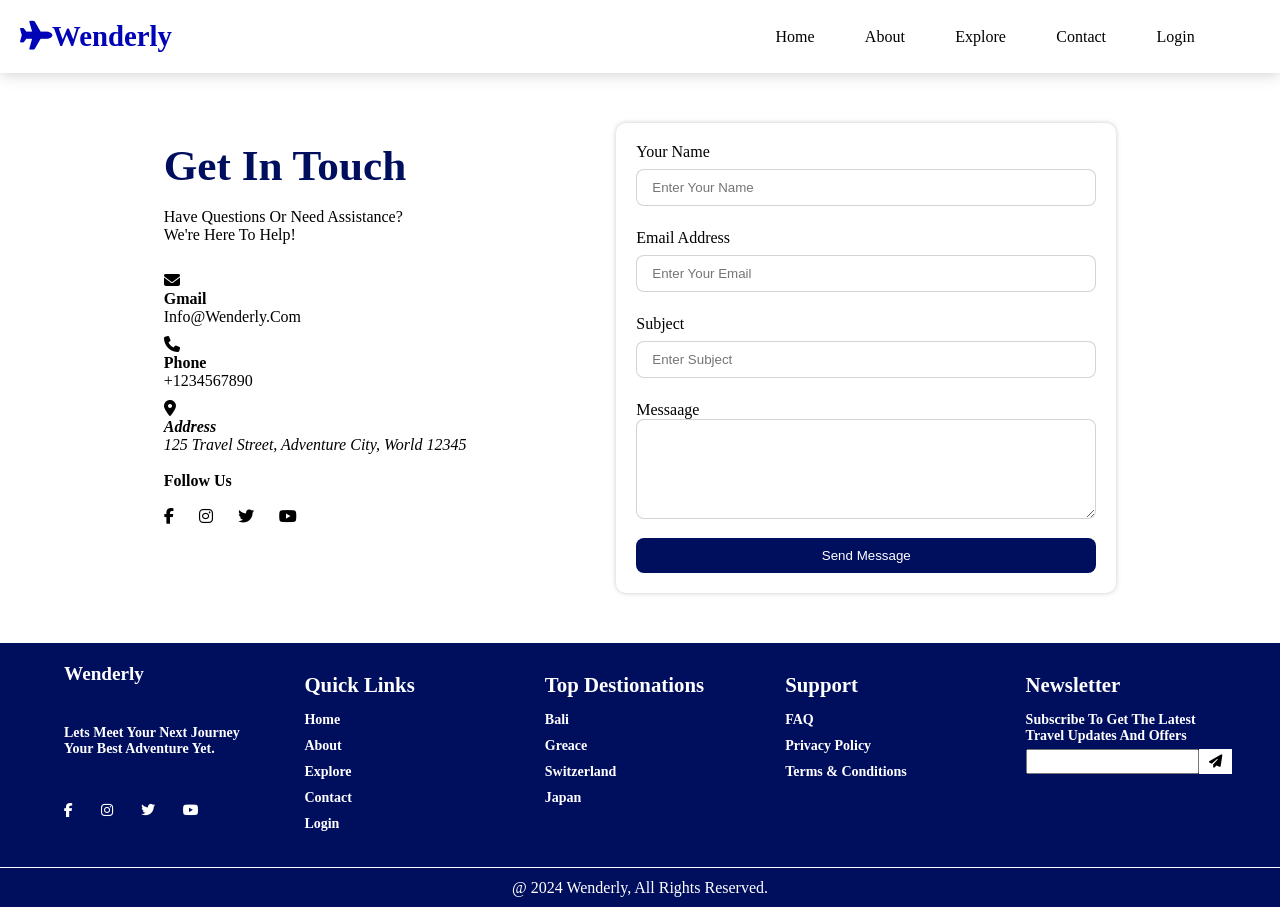
<file: contact.html>
<!doctype html>
<html lang="en">
  <head>
    <meta charset="UTF-8" />
    <meta name="viewport" content="width=device-width, initial-scale=1.0" />
    <title>wenderly</title>
    <link rel="stylesheet" href="wenderly.css" />
    <link
      rel="stylesheet"
      href="https://cdnjs.cloudflare.com/ajax/libs/font-awesome/6.7.2/css/all.min.css"
    />
    <script src="app.js" defer></script>
  </head>
  <body>
    <div class="overlay"></div>
    <nav>
      <div id="wenderly_Title">
        <i class="fa-solid fa-plane"></i><span>wenderly</span>
      </div>
      <div id="page_list">
        <a href="index.html#Home_Page">home</a>
        <a href="index.html#About_Us">about</a>
        <a href="index.html#Explore_Page">explore</a>
        <a href="contact.html">contact</a>
        <a href="login.html">login</a>
      </div>
      <button id="mobile_taggole" onclick="showMobileMenu()">
        <span></span>
        <span></span>
        <span></span>
      </button>
    </nav>

    <div class="mobile_page_list">
      <a href="index.html#Home_Page">home</a>
      <a href="index.html#About_Us">about</a>
      <a href="index.html#Explore_Page">explore</a>
      <a href="contact.html">contact</a>
      <div style="width: 100%">
        <a href="login.html" id="mobile_login">login</a>
      </div>
    </div>
    <div class="contact_page">
      <div class="contact_details">
        <h1>get in touch</h1>
        <div>
          <p>have questions or need assistance?</p>
          <p>we're here to help!</p>
        </div>
        <div class="contact_info">
          <div>
            <i class="fa-solid fa-envelope"></i>
            <h4>gmail</h4>
            <p>info@wenderly.com</p>
          </div>
          <div>
            <i class="fa-solid fa-phone"></i>
            <h4>phone</h4>
            <p>+1234567890</p>
          </div>
          <address>
            <i class="fa-solid fa-location-dot"></i>
            <h4>address</h4>
            <p>125 travel street, adventure city, world 12345</p>
          </address>
        </div>
        <h4>follow us</h4>
        <div style="display: flex; gap: 25px">
          <a href="#"><i class="fa-brands fa-facebook-f"></i> </a>
          <a href="#"> <i class="fa-brands fa-instagram"></i></a>
          <a href="#"><i class="fa-brands fa-twitter"></i></a>
          <a href="#"><i class="fa-brands fa-youtube"></i></a>
        </div>
      </div>
      <div>
        <form action="" class="contact_form">
          <label for="input_name"
            ><p>your name</p>
            <input type="text" placeholder="enter your name" id="input_name" />
          </label>
          <label for="input_gmail"
            ><p>email address</p>
            <input
              type="email"
              placeholder="enter your email"
              id="input_gmail"
            />
          </label>
          <label for="input_subject"
            ><p>subject</p>
            <input type="text" placeholder="enter subject" id="input_subject" />
          </label>
          <label for="input_msg">
            <p>messaage</p>
            <textarea
              name="input_msg"
              id="input_msg"
              title="white your message..."
              id="input_msg"
            ></textarea>
          </label>
          <button type="submit" id="contact_send_msg_btn">send message</button>
        </form>
      </div>
    </div>

    <!-- About Details -->
    <div id="contact_page_About_Details">
      <div class="About_Details">
        <div id="about_wenderly">
          <h4>wenderly</h4>
          <p>lets meet your next journey your best adventure yet.</p>
          <a href="#"><i class="fa-brands fa-facebook-f"></i> </a>
          <a href="#"> <i class="fa-brands fa-instagram"></i></a>
          <a href="#"><i class="fa-brands fa-twitter"></i></a>
          <a href="#"><i class="fa-brands fa-youtube"></i></a>
        </div>
        <div>
          <h5>quick links</h5>
          <a href="index.html#Home_Page">home</a>
          <a href="index.html#About_Us">about</a>
          <a href="index.html#Explore_Page">explore</a>
          <a href="contact.html">contact</a>
          <a href="login.html">login</a>
        </div>
        <div>
          <h5>top destionations</h5>
          <a href="index.html#Explore_Page">bali</a>
          <a href="index.html#Explore_Page">greace</a>
          <a href="index.html#Explore_Page">switzerland</a>
          <a href="index.html#Explore_Page">japan</a>
        </div>
        <div>
          <h5>support</h5>
          <a href="support.html#FAQ">FAQ</a>
          <a href="support.html#policy">privacy policy</a>
          <a href="support.html#terms">terms & conditions</a>
        </div>
        <di class="newsletter">
          <h5>newsletter</h5>
          <p>subscribe to get the latest travel updates and offers</p>
          <label for="gmail" class="gmail">
            <input type="email" title="gmail" name="gmail" id="gmail" />
            <button style="background-color: #fff; padding: 5px 10px">
              <i class="fa-solid fa-paper-plane"></i>
            </button>
          </label>
        </di>
      </div>
      <p class="allrights">@ 2024 wenderly, all rights reserved.</p>
    </div>
  </body>
</html>
</file>
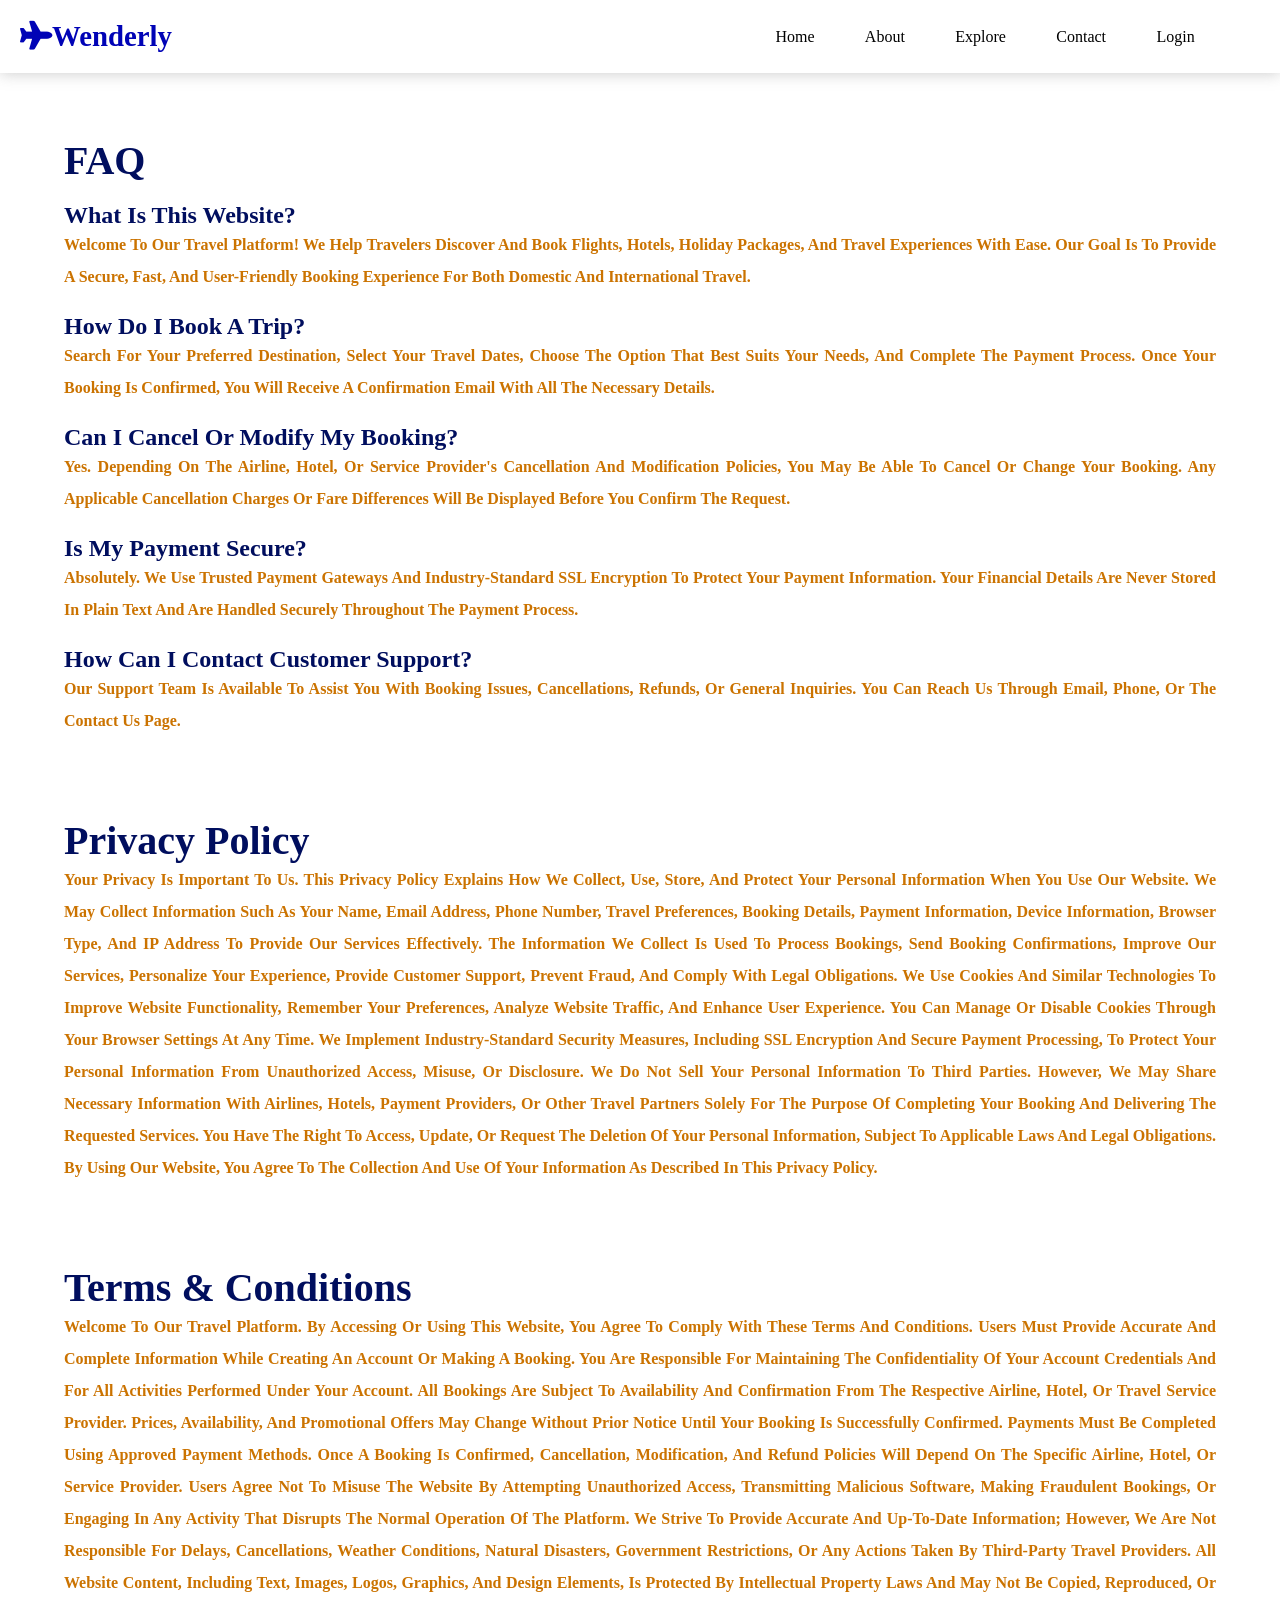
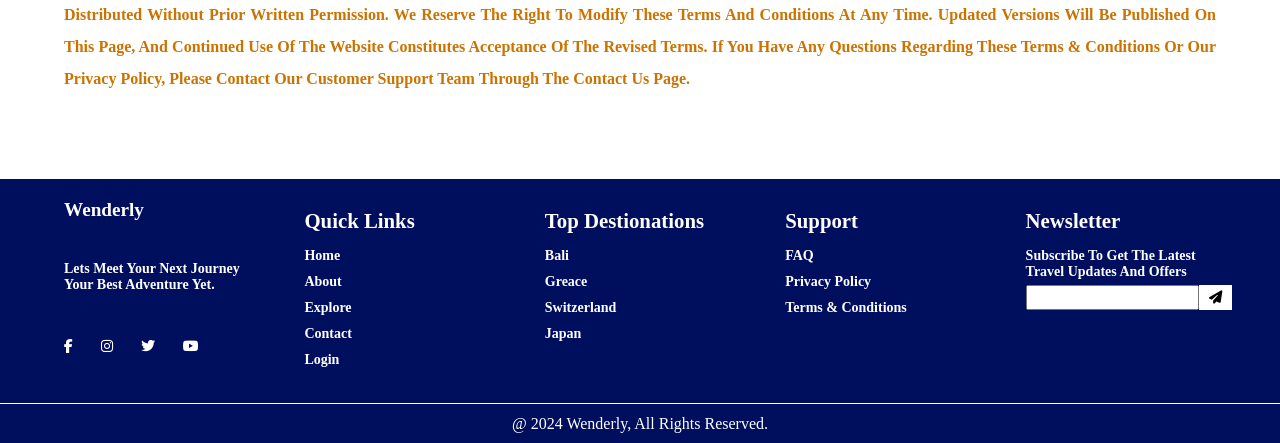
<file: support.html>
<!doctype html>
<html lang="en">
  <head>
    <meta charset="UTF-8" />
    <meta name="viewport" content="width=device-width, initial-scale=1.0" />
    <title>wenderly</title>
    <link rel="stylesheet" href="wenderly.css" />
    <link
      rel="stylesheet"
      href="https://cdnjs.cloudflare.com/ajax/libs/font-awesome/6.7.2/css/all.min.css"
    />
    <script src="app.js" defer></script>
  </head>
  <body>
    <div class="overlay"></div>
    <nav>
      <div id="wenderly_Title">
        <i class="fa-solid fa-plane"></i><span>wenderly</span>
      </div>
      <div id="page_list">
        <a href="index.html#Home_Page">home</a>
        <a href="index.html#About_Us">about</a>
        <a href="index.html#Explore_Page">explore</a>
        <a href="contact.html">contact</a>
        <a href="login.html">login</a>
      </div>
      <button id="mobile_taggole" onclick="showMobileMenu()">
        <span></span>
        <span></span>
        <span></span>
      </button>
    </nav>

    <div class="mobile_page_list">
      <a href="index.html#Home_Page">home</a>
      <a href="index.html#About_Us">about</a>
      <a href="index.html#Explore_Page">explore</a>
      <a href="contact.html">contact</a>
      <div style="width: 100%">
        <a href="login.html" id="mobile_login">login</a>
      </div>
    </div>
    <div class="support_page">
      <div id="FAQ">
        <h1>FAQ</h1>
        <br>
        <h3>What is this website?</h3>
        <p>
          Welcome to our travel platform! We help travelers discover and book
          flights, hotels, holiday packages, and travel experiences with ease.
          Our goal is to provide a secure, fast, and user-friendly booking
          experience for both domestic and international travel.
        </p>
        <h3>How do I book a trip?</h3>
        <p>
          Search for your preferred destination, select your travel dates,
          choose the option that best suits your needs, and complete the payment
          process. Once your booking is confirmed, you will receive a
          confirmation email with all the necessary details.
        </p>
        <h3>Can I cancel or modify my booking?</h3>
        <p>
          Yes. Depending on the airline, hotel, or service provider's
          cancellation and modification policies, you may be able to cancel or
          change your booking. Any applicable cancellation charges or fare
          differences will be displayed before you confirm the request.
        </p>
        <h3>Is my payment secure?</h3>
        <p>
          Absolutely. We use trusted payment gateways and industry-standard SSL
          encryption to protect your payment information. Your financial details
          are never stored in plain text and are handled securely throughout the
          payment process.
        </p>
        <h3>How can I contact customer support?</h3>
        <p>
          Our support team is available to assist you with booking issues,
          cancellations, refunds, or general inquiries. You can reach us through
          email, phone, or the Contact Us page.
        </p>
      </div>
      <div id="policy">
        <h1>Privacy Policy</h1>
        <p>
          Your privacy is important to us. This Privacy Policy explains how we
          collect, use, store, and protect your personal information when you
          use our website. We may collect information such as your name, email
          address, phone number, travel preferences, booking details, payment
          information, device information, browser type, and IP address to
          provide our services effectively. The information we collect is used
          to process bookings, send booking confirmations, improve our services,
          personalize your experience, provide customer support, prevent fraud,
          and comply with legal obligations. We use cookies and similar
          technologies to improve website functionality, remember your
          preferences, analyze website traffic, and enhance user experience. You
          can manage or disable cookies through your browser settings at any
          time. We implement industry-standard security measures, including SSL
          encryption and secure payment processing, to protect your personal
          information from unauthorized access, misuse, or disclosure. We do not
          sell your personal information to third parties. However, we may share
          necessary information with airlines, hotels, payment providers, or
          other travel partners solely for the purpose of completing your
          booking and delivering the requested services. You have the right to
          access, update, or request the deletion of your personal information,
          subject to applicable laws and legal obligations. By using our
          website, you agree to the collection and use of your information as
          described in this Privacy Policy.
        </p>
      </div>
      <div id="terms">
        <h1>Terms & Conditions</h1>
        <p>
          Welcome to our travel platform. By accessing or using this website,
          you agree to comply with these Terms and Conditions. Users must
          provide accurate and complete information while creating an account or
          making a booking. You are responsible for maintaining the
          confidentiality of your account credentials and for all activities
          performed under your account. All bookings are subject to availability
          and confirmation from the respective airline, hotel, or travel service
          provider. Prices, availability, and promotional offers may change
          without prior notice until your booking is successfully confirmed.
          Payments must be completed using approved payment methods. Once a
          booking is confirmed, cancellation, modification, and refund policies
          will depend on the specific airline, hotel, or service provider. Users
          agree not to misuse the website by attempting unauthorized access,
          transmitting malicious software, making fraudulent bookings, or
          engaging in any activity that disrupts the normal operation of the
          platform. We strive to provide accurate and up-to-date information;
          however, we are not responsible for delays, cancellations, weather
          conditions, natural disasters, government restrictions, or any actions
          taken by third-party travel providers. All website content, including
          text, images, logos, graphics, and design elements, is protected by
          intellectual property laws and may not be copied, reproduced, or
          distributed without prior written permission. We reserve the right to
          modify these Terms and Conditions at any time. Updated versions will
          be published on this page, and continued use of the website
          constitutes acceptance of the revised terms. If you have any questions
          regarding these Terms & Conditions or our Privacy Policy, please
          contact our customer support team through the Contact Us page.
        </p>
      </div>
    </div>

    <!-- About Details -->
    <div id="contact_page_About_Details">
      <div class="About_Details">
        <div id="about_wenderly">
          <h4>wenderly</h4>
          <p>lets meet your next journey your best adventure yet.</p>
          <a href="#"><i class="fa-brands fa-facebook-f"></i> </a>
          <a href="#"> <i class="fa-brands fa-instagram"></i></a>
          <a href="#"><i class="fa-brands fa-twitter"></i></a>
          <a href="#"><i class="fa-brands fa-youtube"></i></a>
        </div>
        <div>
          <h5>quick links</h5>
          <a href="index.html#Home_Page">home</a>
          <a href="index.html#About_Us">about</a>
          <a href="index.html#Explore_Page">explore</a>
          <a href="contact.html">contact</a>
          <a href="login.html">login</a>
        </div>
        <div>
          <h5>top destionations</h5>
          <a href="index.html#Explore_Page">bali</a>
          <a href="index.html#Explore_Page">greace</a>
          <a href="index.html#Explore_Page">switzerland</a>
          <a href="index.html#Explore_Page">japan</a>
        </div>
        <div>
          <h5>support</h5>
          <a href="support.html#FAQ">FAQ</a>
          <a href="support.html#policy">privacy policy</a>
          <a href="support.html#terms">terms & conditions</a>
        </div>
        <di class="newsletter">
          <h5>newsletter</h5>
          <p>subscribe to get the latest travel updates and offers</p>
          <label for="gmail" class="gmail">
            <input type="email" title="gmail" name="gmail" id="gmail" />
            <button style="background-color: #fff; padding: 5px 10px">
              <i class="fa-solid fa-paper-plane"></i>
            </button>
          </label>
        </di>
      </div>
      <p class="allrights">@ 2024 wenderly, all rights reserved.</p>
    </div>
  </body>
</html>
</file>
<file: wenderly.css>
* {
  margin: 0;
  padding: 0;
  box-sizing: border-box;
  text-transform: capitalize;
}
html {
  max-width: 100vw;
  height: 100vh;
}
a {
  text-decoration: none;
  color: black;
  cursor: pointer;
}
button {
  border: none;
  cursor: pointer;
  background: none;
}
nav {
  display: flex;
  align-items: center;
  justify-content: space-around;
  padding: 20px;
  background-color: #ffff;
  box-shadow: 0px 0px 15px 0px rgba(128, 128, 128, 0.429);
  position: sticky;
  top: 0;
  z-index: +88888888;
}
#wenderly_Title {
  font-size: 1.8rem;
  flex: 1;
  font-weight: bold;
  color: rgb(0, 3, 182);
}
#page_list {
  flex: 2;
  display: flex;
  gap: 10px;
  justify-content: space-evenly;
  max-width: 500px;
}
#page_list a {
  transition: transform 0.6s ease-in-out;
}
#page_list a:hover {
  transform: translateY(-5px) scale(1.3);
  color: #000e5e;
}
#login {
  flex: 2;
  background: #051d7a;
  color: #fff;
  border-radius: 8px;
  padding: 5px 15px;
}
#login:hover {
  background-color: #0018a3;
}
/* Home page */
.home_page {
  padding: 50px 10%;
}
.home_bg_img {
  position: absolute;
  top: 70px;
  z-index: -8888;
  width: 100%;
  height: 50%;
  object-fit: cover;
  object-position: center;
}
.home_page h1 {
  margin-bottom: 10px;
  font-weight: bold;
  font-size: 3rem;
  color: #fff;
}
.home_page p {
  color: #fff;
}
#explore_now {
  background-color: rgb(0, 0, 217);
  color: #ffff;
  border-radius: 8px;
  font-weight: bold;
  padding: 10px 15px;
  margin: 15px 5px;
}
#explore_now:hover {
  background-color: #00179a;
}
#learn_more {
  background-color: #ffff;
  color: black;
  border-radius: 8px;
  font-weight: bold;
  padding: 10px 15px;
  margin: 15px 5px;
}
#learn_more:hover {
  background-color: #0018a3;
  color: #fff;
}
#booking_container {
  display: flex;
  align-items: center;
  justify-content: space-evenly;
  background-color: #ffff;
  max-width: 100%;
  min-height: 100px;
  padding: 10px;
  margin: 0px 10%;
  border-radius: 20px;
  border: 1px solid rgba(220, 220, 220, 0);
  box-shadow: 0px 0px 5px 0px rgba(128, 128, 128, 0.429);
}
.booking {
  border-right: 1px solid rgba(128, 128, 128, 0.24);
  flex: 1;
  margin-left: 1rem;
}
.booking p {
  color: black;
  font-weight: bold;
  padding-bottom: 1rem;
}
.booking span {
  color: gray;
  font-size: 0.9rem;
}
#search_btn {
  max-width: 100px;
  color: #ffff;
  background-color: rgb(0, 0, 110);
  border-radius: 8px;
  padding: 10px 15px;
  margin-right: 2.8%;
}
#search_btn:hover {
  background-color: #0018a3;
}
/* Popular Destinations */
#popular_destinations {
  display: flex;
  justify-content: space-between;
  margin: 30px 10%;
}
#view_all_btn {
  color: rgb(0, 174, 255);
  font-weight: bold;
}
#view_all_btn:hover {
  color: #00179a;
}

/* Destinations Slider */
.destinations_slider {
  display: grid;
  grid-template-columns: repeat(auto-fill, minmax(240px, 1fr));
  gap: 20px;
  margin: 20px 10%;
}
.popular_des_place {
  min-width: 200px;
  height: 200px;
  border: 1px solid rgba(193, 190, 190, 0.299);
  box-shadow: 0px 0px 5px 0px rgba(128, 128, 128, 0.429);
  border-radius: 12px;
  cursor: pointer;
  transition: transform 0.25s;
}

.popular_des_place:hover {
  transform: translateY(-4px) scale(1.02);
}

.popular_des_place img {
  width: 100%;
  height: 70%;
  object-fit: cover;
  object-position: center;
  display: block;
  border-radius: 12px 12px 0 0;
}
.popular_des_place p,
.popular_des_place h5 {
  padding: 5px 15px;
}
/* About us page */
.about_us {
  color: #000e5e;
  display: flex;
  flex-wrap: wrap;
  width: 100%;
  padding: 50px 5%;
  justify-content: space-between;
}
.about_us div p {
  color: black;
  text-transform: none;
  margin: 30px 0;
}
#why_travel_with_us {
  text-align: center;
  color: rgb(4, 4, 92);
}
#with_us {
  max-width: 100%;
  padding: 50px 5%;
  display: flex;
  align-items: center;
  justify-content: space-around;
  flex-wrap: wrap;
  gap: 15px;
}
.about_img {
  flex: 2;
  max-width: 100%;
  height: 400px;
  text-align: center;
  object-fit: cover;
  object-position: center;
}
@media screen and (max-width: 700px) {
  #best_price,
  #trusted_service,
  #handpicked_hotels,
  #memorable_experiences {
    width: 200px;
  }
  #booking_container {
    flex-wrap: wrap;
  }
  .booking {
    min-width: 100px;
    margin: 10px;
  }
}
#best_price,
#trusted_service,
#handpicked_hotels,
#memorable_experiences {
  max-width: 300px;
  border-right: 1px solid rgba(128, 128, 128, 0.251);
}
#best_price h4,
#trusted_service h4,
#handpicked_hotels h4,
#memorable_experiences h4 {
  color: rgb(0, 0, 104);
  font-weight: bold;
  padding: 10px 0;
}
/* About Details */
.footer_scroll {
  width: 100%;
  height: 1000px;
}
#About_Details {
  display: block;
  background-color: rgb(2, 19, 72);
  position: sticky;
  bottom: 0;
  width: 100%;
  overflow: scroll;
  scrollbar-width: none;
  height: 25%;
  top: 200px;
}
.mobile_page_list {
  position: fixed;
  left: -90%;
  z-index: 454444;
  display: none;
  align-items: flex-start;
  text-align: start;
  justify-content: flex-start;
  flex-direction: column;
  min-width: 60vw;
  min-height: 100%;
  background: #051d7a;
  transition: tranform ease-in-out;
}
.mobile_page_list a {
  width: 100%;
  padding: 20px;
  color: #fff;
  display: block;
  border-radius: 8px;
  transition: 0.6s;
}
.mobile_page_list a:hover {
  background-color: #fff;
  color: #000e5e;
}
#mobile_login {
  display: block;
}
.overlay {
  width: 100%;
  height: 100%;
  z-index: 44;
  position: fixed;
  inset: 0;
  backdrop-filter: blur(2px);
  opacity: 0;
  visibility: hidden;
  transition: 0.3s;
}
.overlay.active {
  opacity: 1;
  visibility: visible;
}

@media screen and (max-width: 650px) {
  #page_list {
    display: none;
  }
  #mobile_taggole {
    display: flex;
  }
  .mobile_page_list.active {
    display: flex;
    left: 0;
    transition: 0.7s;
  }
  .footer_scroll {
    width: 100%;
    height: auto;
  }
  #About_Details {
    position: relative;
    bottom: 0;
    width: 100%;
    height: 25%;
    top: 200px;
    height: auto;
    scrollbar-width: none;
  }
  .signup_page {
    max-width: 100vw;
    min-height: 150vh;
  }
  .signup_text {
    padding: 10%;
  }
}
.About_Details {
  color: #ffff;
  min-height: 200px;
  padding: 20px 5%;
  border-radius: 0 0 10px 10px;
  display: grid;
  grid-template-columns: repeat(auto-fill, minmax(190px, 1fr));
  font-weight: bold;
  font-size: 1.2rem;
  gap: 50px;
  z-index: 55;
  margin-bottom: 10px;
}
#about_wenderly {
  display: flex;
  flex-direction: row;
  flex-wrap: wrap;
  column-gap: 8px;
  row-gap: 20px;
}
#about_wenderly a {
  margin-right: 20px;
}
.About_Details h5 {
  font-size: 1.3rem;
  padding: 10px 0;
}
.About_Details a,
.About_Details p {
  color: #ffffff;
  display: flex;
  flex-direction: column;
  flex-wrap: wrap;
  font-size: 14px;
  padding: 5px 0;
  transition: transform 0.6s;
}
.About_Details a:hover {
  color: rgb(255, 145, 0);
  transform: translateX(10px);
}
#gmail:focus {
  outline: rgb(255, 145, 0);
  border: 2px solid rgb(255, 145, 0);
}
.allrights {
  color: #ffff;
  border-top: 1px solid #fff;
  border-width: 100%;
  text-align: center;
  min-height: 40px;
  display: flex;
  justify-content: center;
  min-width: 100%;
  align-items: center;
}
.newsletter {
  grid-area: 2fr;
}
.gmail {
  display: flex;
}

/****** Explore Page *****/
#Explore_Page {
  height: auto;
}
#Explore_Page h1 {
  color: #000e5e;
  font-weight: bold;
  text-align: center;
  font-size: 2.5rem;
  margin: 80px 0 20px 0;
}
.Explore_btn button:hover {
  background-color: #3f53c6;
  color: #fff;
}
.Explore_btn {
  text-align: center;
}
.Explore_btn button {
  padding: 10px 20px;
  margin: 10px;
  border-radius: 8px;
  background: rgba(231, 231, 231, 0.507);
  transition: 0.6s;
}
.destinations_places_grid {
  display: grid;
  grid-template-columns: repeat(auto-fill, minmax(250px, 1fr));
  gap: 25px;
  margin: 50px 5%;
}
/* Contact Page */
.contact_page {
  max-width: 100vw;
  height: 100%;
  display: flex;
  flex-direction: row;
  align-items: center;
  justify-content: space-evenly;
  flex-wrap: wrap;
  padding: 50px 5%;
  gap: 50px;
}
.contact_details {
  display: flex;
  flex-direction: column;
  flex-wrap: wrap;
  row-gap: 18px;
  margin-bottom: 50px;
}
.contact_info div {
  margin: 10px 0;
}
.contact_details h1 {
  font-size: 2.7rem;
  color: #000e5e;
  font-weight: bold;
}
.contact_form {
  min-width: 500px;
  display: flex;
  flex-direction: column;
  flex-wrap: wrap;
  padding: 20px;
  background: #ffffff;
  box-shadow: 0px 0px 5px 0px rgba(128, 128, 128, 0.429);
  border-radius: 10px;
  gap: 15px;
}

.contact_form input {
  width: 100%;
  padding: 10px 15px;
  margin: 8px 0;
  border-radius: 8px;
  border: 1px solid rgba(128, 128, 128, 0.34);
}
#input_msg {
  width: 100%;
  min-height: 100px;
  border-radius: 8px;
  border: 1px solid rgba(128, 128, 128, 0.345);
}
#contact_send_msg_btn {
  background: #000e5e;
  color: #fff;
  padding: 10px;
  border-radius: 8px;
}

#contact_page_About_Details {
  background-color: #000e5e;
}

@media screen and (max-width: 800px) {
  .contact_form {
    min-width: 80vw;
  }
}

/* Login Page */
.login_page,
.signup_page {
  max-width: 100vw;
  height: 90vh;
  display: flex;
  flex-direction: row;
  align-items: center;
  justify-content: space-evenly;
  flex-wrap: wrap;
  gap: 50px;
  z-index: 11;
}

.login_text h1,
.signup_text h1 {
  margin-bottom: 20px;
  padding: 20px;
  font-size: 2.4rem;
  color: #fff;
}
.login_text p,
.signup_text p {
  color: #fff;
  padding: 8px 20px;
}
#login_form,
#signup_form {
  max-width: 100%;
  background: #ffffff;
  box-shadow: 0px 0px 15px 0px rgba(128, 128, 128, 0.429);
  padding: 20px 50px;
  border-radius: 15px;
  display: flex;
  flex-direction: column;
  flex-wrap: wrap;
  row-gap: 20px;
  z-index: 8;
}
#login_form h2,
#signup_form h2 {
  color: #051d7a;
  font-size: 2rem;
  font-weight: bold;
}

#login_email,
#signup_email,
#login_pass,
#signup_pass,
#signup_confirm_pass,
#Full_name {
  width: 100%;
  padding: 10px 15px;
  border-radius: 8px;
  margin-top: 8px;
  border: 1px solid rgba(128, 128, 128, 0.477);
}
#forget_pass {
  text-align: end;
  color: rgb(0, 123, 255);
  cursor: pointer;
}
#login_sub_btn,
#signup_sub_btn {
  background: #051d7a;
  color: #fff;
  padding: 15px;
  border-radius: 8px;
}
#mobile_taggole {
  flex-direction: column;
  margin-left: 25px;
  gap: 5px;
}
#mobile_taggole span {
  width: 20px;
  height: 2px;
  background-color: #000e5e;
  color: #000e5e;
}

input:focus {
  outline-color: #3f53c6;
}
#login_sub_btn:hover,
#signup_sub_btn:hover,
#contact_send_msg_btn:hover {
  background: #00179a;
}

/* Support Page */
.support_page {
  padding: 5%;
  display: flex;
  flex-direction: column;
  gap: 60px;
}
#FAQ h1,
#policy h1,
#terms h1 {
  color: #000e5e;
  font-size: 2.5rem;
  font-weight: bold;
}
#FAQ h3,
#policy h3,
#terms h3 {
  color: #000e5e;
  font-size: 1.5rem;
  font-weight: bold;
}
#FAQ p,
#policy p,
#terms p {
  color: rgb(203, 115, 0);
  font-size: 1rem;
  font-weight: bold;
  text-align: justify;
  line-height: 2rem;
  margin: 0 0 20px 0;
}
.errorMSG,
.login_errorMSG {
  color: red;
  font-size: 0.9rem;
  margin-top: 5px;
  min-height: 18px;
}
.mobile_login.active {
  display: none;
}
</file>
